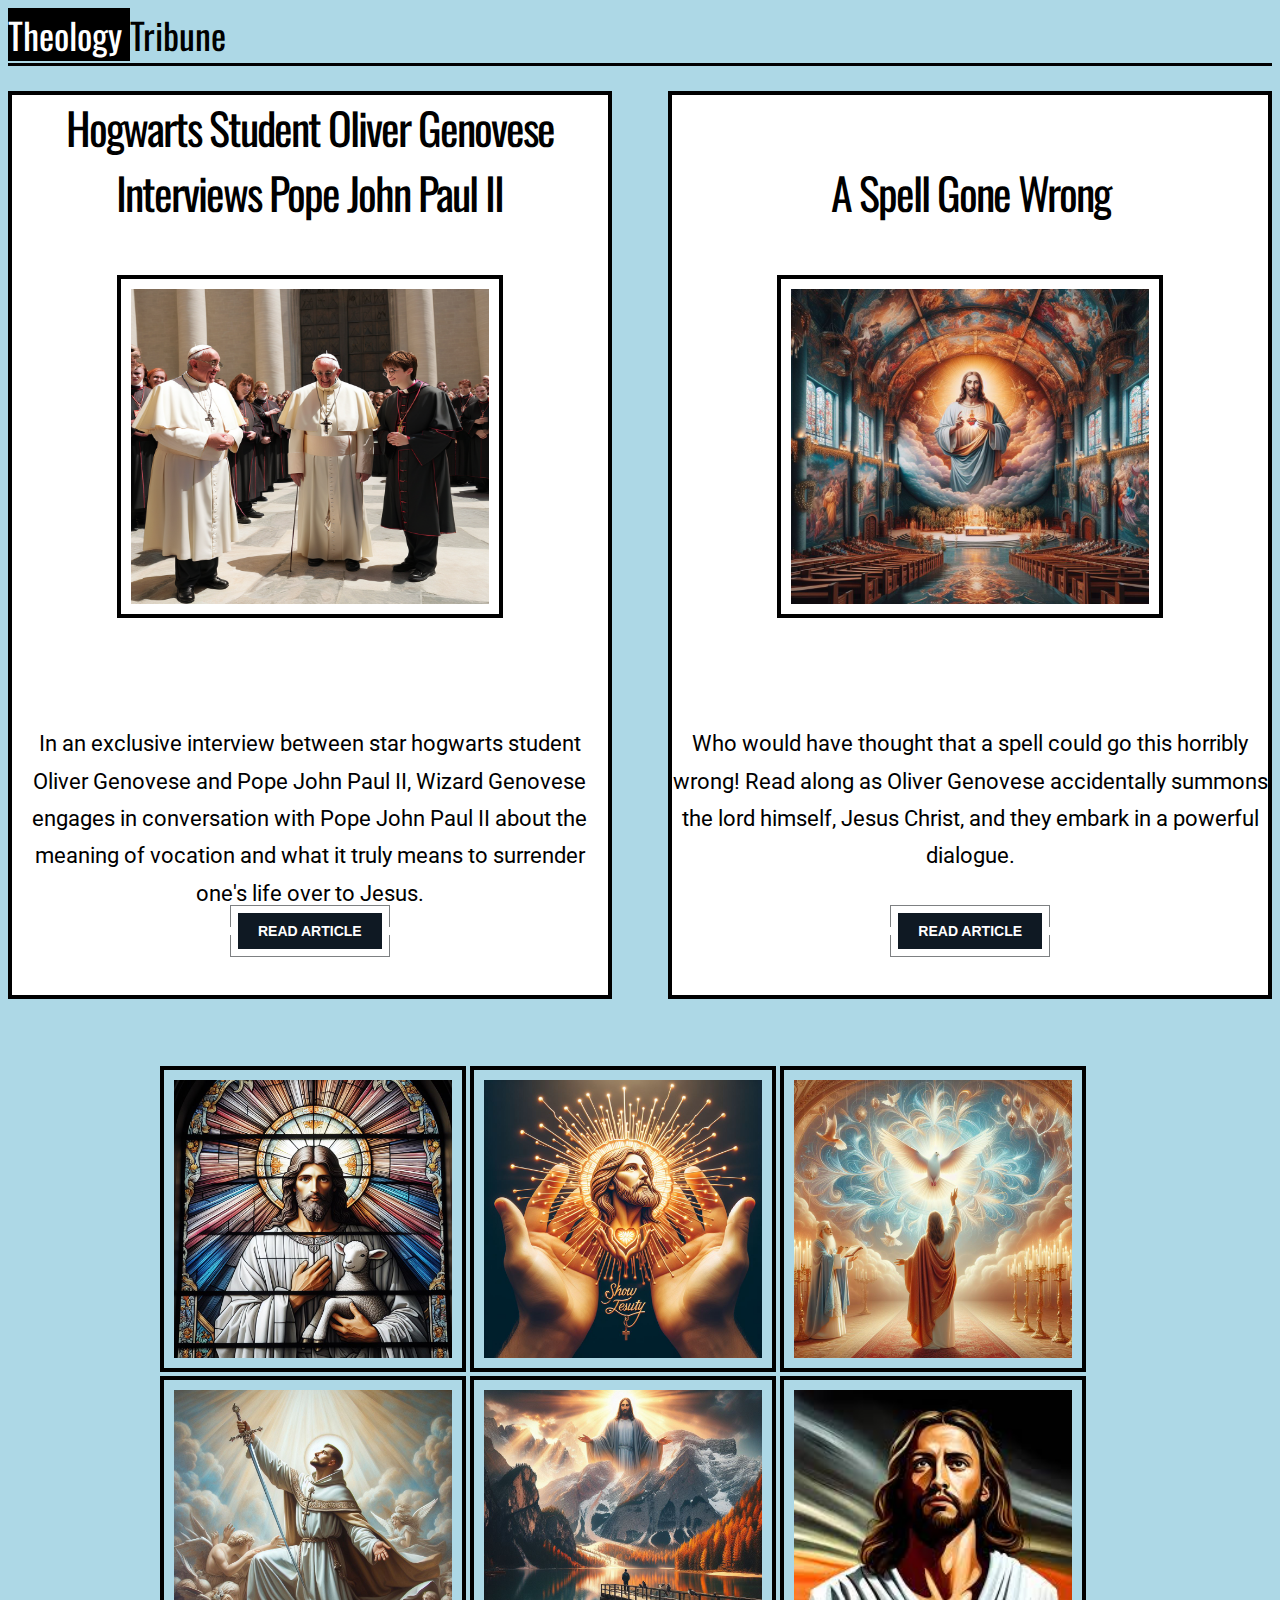
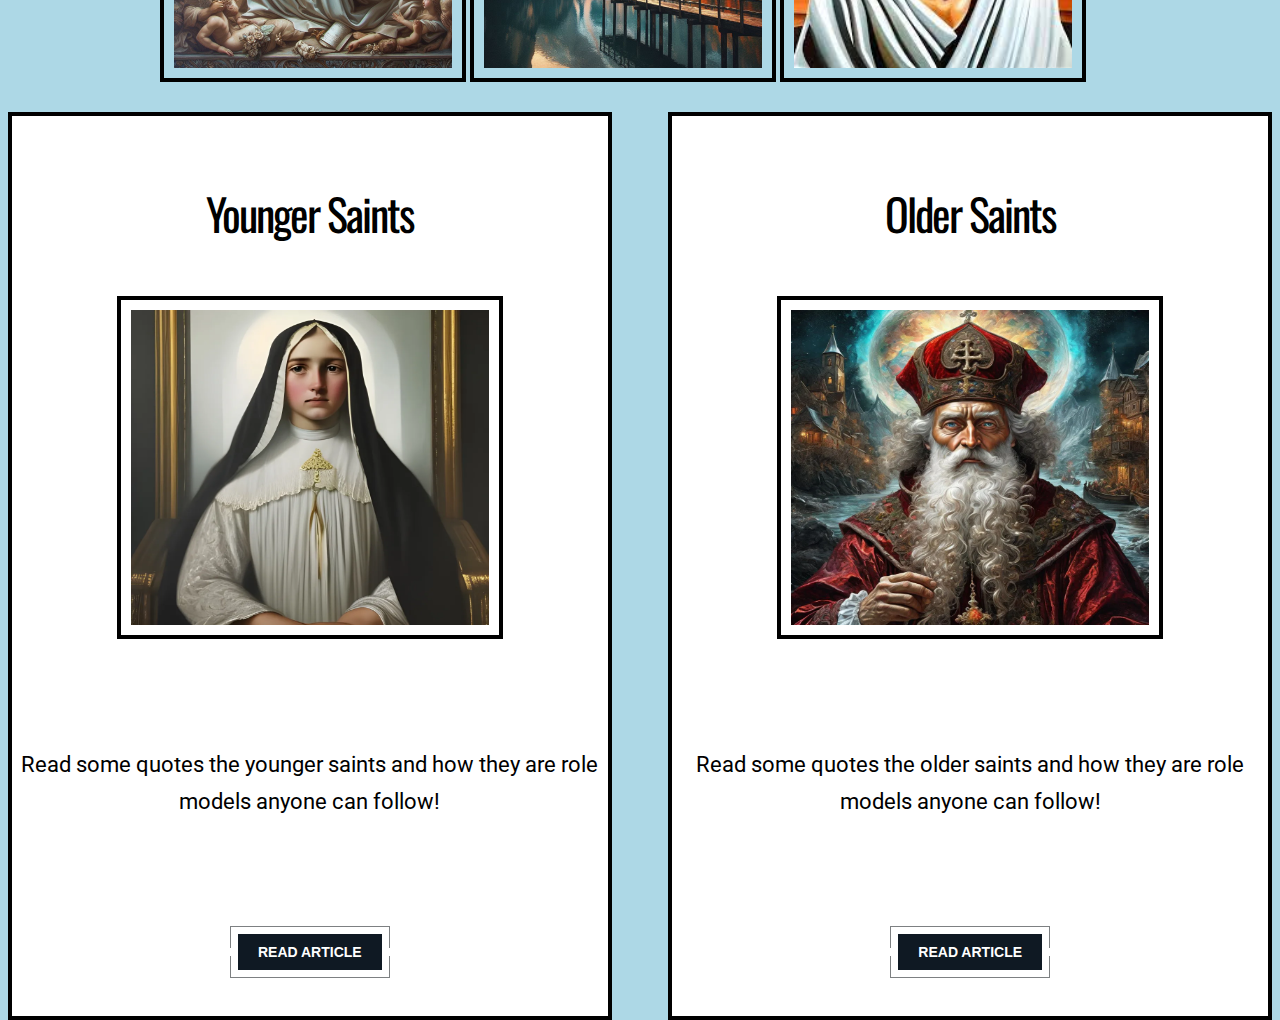
<file: index.html>
<!DOCTYPE html>
<html lang="en">
<head>
    <meta charset="UTF-8">
    <meta name="viewport" content="width=device-width, initial-scale=1.0">
    <title>Theology Tribune</title>
    <link rel="stylesheet" type="text/css" href="main.css" />
</head>
<body>
    <div class="titleDiv">
        <span class="spanLabel">
            <span class="theologySpan">
                Theology
            </span>
            <span class="tribuneSpan">
                Tribune
            </span>
        </span>
    </div>
    <div class="articleBodies">
        <div class="leftArticle">
            <div class="upperSpace">
                <label class="leftTitle">Hogwarts Student Oliver Genovese <br> Interviews Pope John Paul II</label>
            </div>
                
            <div class="leftPictureDiv"><img src="images/harry potter wi e5b36b27-4c4a-42f6-ba6a-9061af0a811d.png" class="leftPicture"></div>
            <div class="lowerLeft">
                <label class="leftDesc">In an exclusive interview between star hogwarts student Oliver Genovese and Pope John Paul II, 
                    Wizard Genovese engages in conversation with Pope John Paul II about the meaning of vocation and what it truly means to 
                    surrender one's life over to Jesus.
                </label>
            </div>
            <div class="leftButtonContainer">
                <button class="button" onclick="location.href = 'interview.html'">
                    <span class="button_lg">
                        <span class="button_sl"></span>
                        <span class="button_text">Read Article</span>
                    </span>
                </button>
            </div>
        </div>

        <div class="midSpace"></div>

        <div class="rightArticle">
            <div class="upperSpace">
                <label class="leftTitle"><br>A Spell Gone Wrong</label>
            </div>
                
            <div class="leftPictureDiv"><img src="images/JesusChurch.png" class="leftPicture"></div>
            <div class="lowerLeft">
                <label class="leftDesc">Who would have thought that a spell could go this horribly wrong! Read along as Oliver Genovese
                    accidentally summons the lord himself, Jesus Christ, and they embark in a powerful dialogue.
                </label>
            </div>
            <div class="leftButtonContainer">
                <button class="button" onclick="location.href = 'art1.html'">
                    <span class="button_lg">
                        <span class="button_sl"></span>
                        <span class="button_text">Read Article</span>
                    </span>
                </button>
            </div>
        </div>
    </div>

<div class="imgDiv">
    <div class="sixImages">

        <img src="images/JesusLamb.png" alt="" class="Lamb">
        <img src="images/JesusEuchHeart.png" alt="" class="Euch">
        <img src="images/JesusDove.png" alt="" class="Dove">
        <img src="images/Knight.png" alt="" class="Knight">
        <img src="images/JesusMountain.png" alt="" class="Mountain">
        <img src="images/JesusArt.jpeg" alt="" class="JesusArt">

    </div>
</div>

<div class="articleBodies">
    <div class="leftArticle">
        <div class="upperSpace">
            <label class="leftTitle"><br>Younger Saints</label>
        </div>
            
        <div class="leftPictureDiv"><img src="images/youngsaing.webp" class="leftPicture"></div>
        <div class="lowerLeft">
            <label class="leftDesc">Read some quotes the younger saints and how they are role models anyone can follow!
            </label>
        </div>
        <div class="leftButtonContainer">
            <button class="button" onclick="location.href = 'youngs.html'">
                <span class="button_lg">
                    <span class="button_sl"></span>
                    <span class="button_text">Read Article</span>
                </span>
            </button>
        </div>
    </div>

    <div class="midSpace"></div>

    <div class="rightArticle">
        <div class="upperSpace">
            <label class="leftTitle"><br>Older Saints</label>
        </div>
            
        <div class="leftPictureDiv"><img src="images/oldsaint.webp" class="leftPicture"></div>
        <div class="lowerLeft">
            <label class="leftDesc">Read some quotes the older saints and how they are role models anyone can follow!
            </label>
        </div>
        <div class="leftButtonContainer">
            <button class="button" onclick="location.href = 'olds.html'">
                <span class="button_lg">
                    <span class="button_sl"></span>
                    <span class="button_text">Read Article</span>
                </span>
            </button>
        </div>
    </div>
</div>  

</body>
</html>
</file>
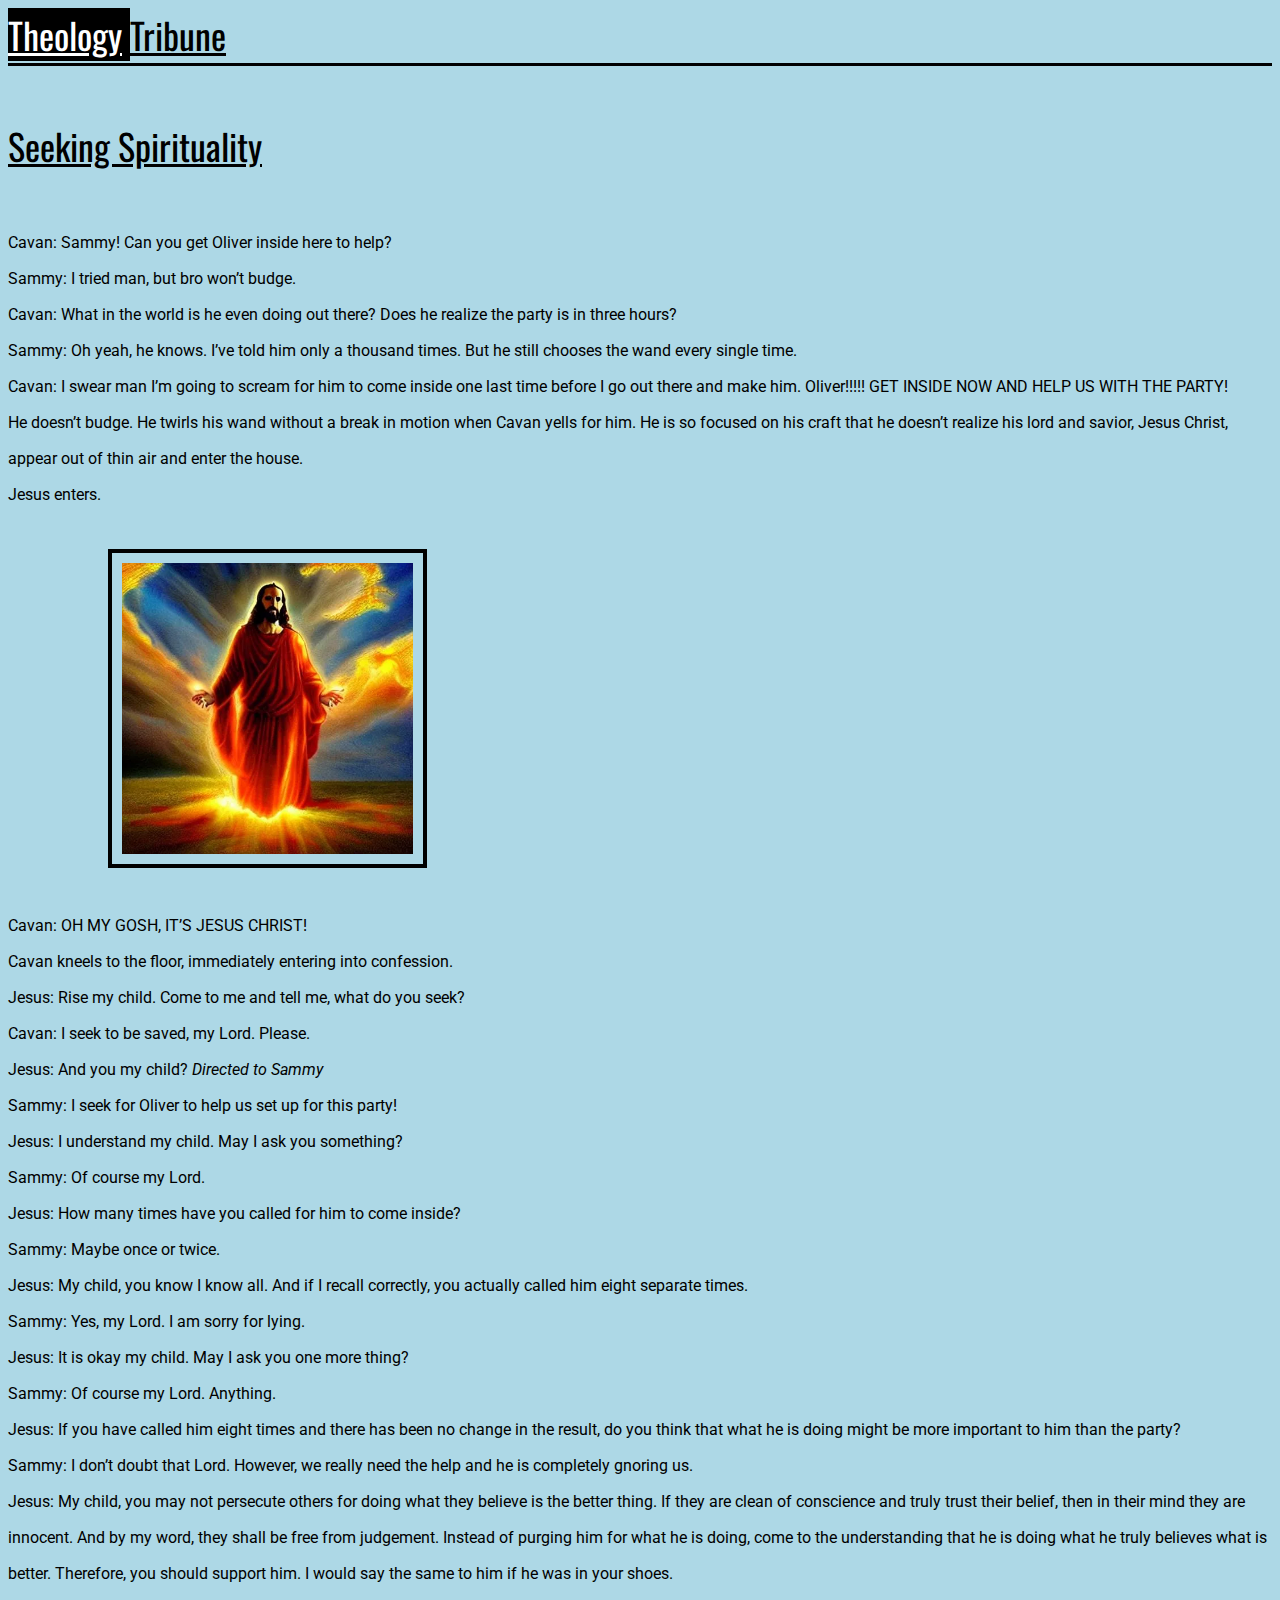
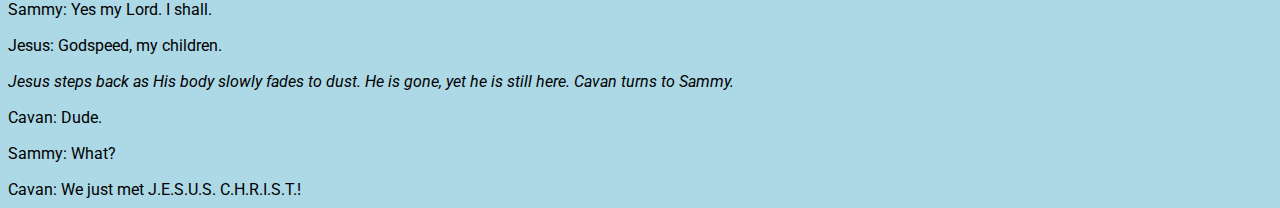
<file: art1.html>
<!DOCTYPE html>
<html lang="en">
<head>
    <meta charset="UTF-8">
    <meta name="viewport" content="width=device-width, initial-scale=1.0">
    <title>Document</title>
    <link rel="stylesheet" type="text/css" href="art1.css" />
</head>
<body>
    <div class="titleDiv">
        <span class="spanLabel">
            <span class="theologySpan">
                <a href="index.html" class="TheoHypr">Theology</a>
            </span>
            <span class="tribuneSpan">
                <a href="index.html" class="TribHypr">Tribune</a>
            </span>
        </span>
    </div>
    <span class="title"><br>Seeking Spirituality <br><br></span>
    <span class="interviewBody"> 

Cavan: Sammy! Can you get Oliver inside here to help? <br>

Sammy: I tried man, but bro won’t budge. <br>

Cavan: What in the world is he even doing out there? Does he realize the party is in three hours? <br>

Sammy: Oh yeah, he knows. I’ve told him only a thousand times. But he still chooses the wand every single time. <br>

Cavan: I swear man I’m going to scream for him to come inside one last time before I go out there and make him. Oliver!!!!! GET INSIDE NOW AND HELP US WITH THE PARTY! <br>

He doesn’t budge. He twirls his wand without a break in motion when Cavan yells for him. He is so focused on his craft that he doesn’t realize his lord and savior, Jesus Christ, appear out of thin air and enter the house.  <br>

Jesus enters. <br> <br>
</span>
    <div class="pic1div">
        <img src="images/jesusAppears.webp" class="jesusApp">
    </div>    
<span class="interviewBody">
<br>Cavan: OH MY GOSH, IT’S JESUS CHRIST! <br>

Cavan kneels to the floor, immediately entering into confession. <br>

Jesus: Rise my child. Come to me and tell me, what do you seek? <br>

Cavan: I seek to be saved, my Lord. Please. <br>

Jesus: And you my child? <i>Directed to Sammy</i> <br>

Sammy: I seek for Oliver to help us set up for this party! <br>

Jesus: I understand my child. May I ask you something? <br>

Sammy: Of course my Lord. <br>

Jesus: How many times have you called for him to come inside? <br>

Sammy: Maybe once or twice. <br>

Jesus: My child, you know I know all. And if I recall correctly, you actually called him eight separate times.  <br>

Sammy: Yes, my Lord. I am sorry for lying.  <br>

Jesus: It is okay my child. May I ask you one more thing? <br>

Sammy: Of course my Lord. Anything. <br>

Jesus: If you have called him eight times and there has been no change in the result, do you think that what he is doing might be more important to him than the party? <br>

Sammy: I don’t doubt that Lord. However, we really need the help and he is completely gnoring us. <br>

Jesus: My child, you may not persecute others for doing what they believe is the better thing. If they are clean of conscience and truly trust their belief, then in their mind they are innocent. And by my word, they shall be free from judgement. Instead of purging him for what he is doing, come to the understanding that he is doing what he truly believes what is better. Therefore, you should support him. I would say the same to him if he was in your shoes. <br>

Sammy: Yes my Lord. I shall. <br>

Jesus: Godspeed, my children. <br>

<i>Jesus steps back as His body slowly fades to dust. He is gone, yet he is still here. Cavan turns to Sammy.</i> <br>

Cavan: Dude. <br>

Sammy: What? <br>

Cavan: We just met J.E.S.U.S. C.H.R.I.S.T.!
    </span>
</body>
</html>
</file>
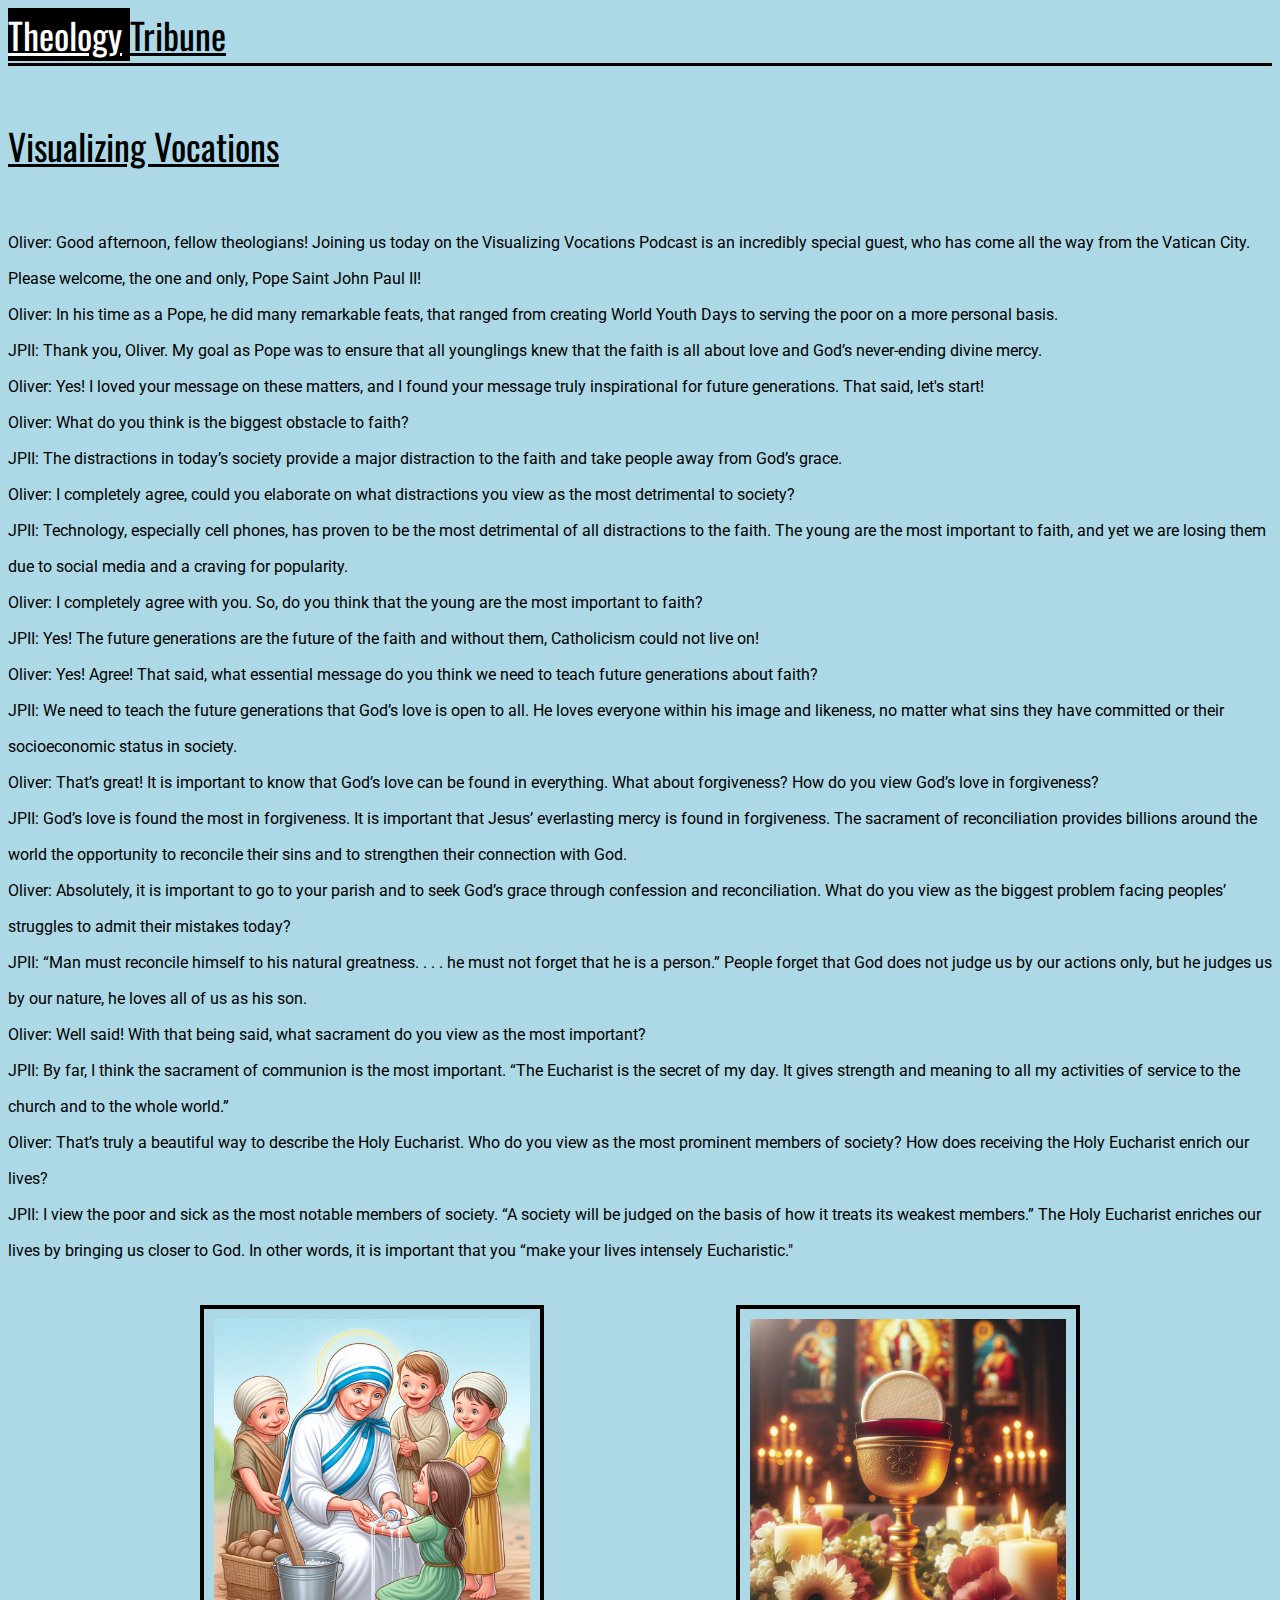
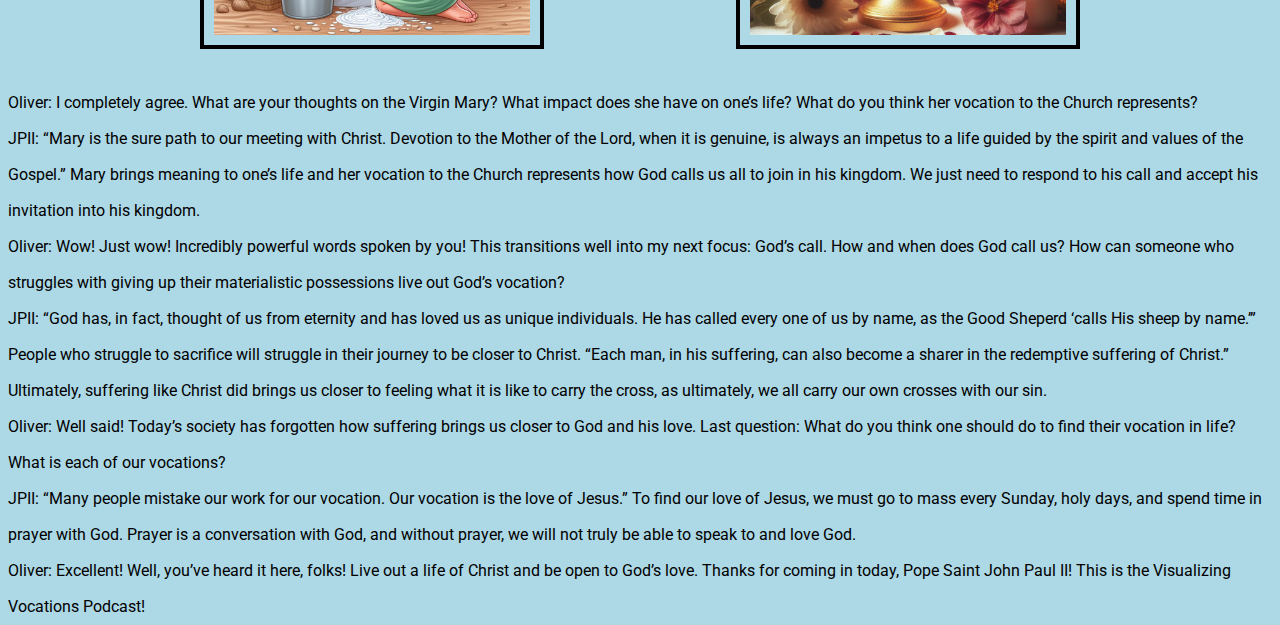
<file: interview.html>
<!DOCTYPE html>
<html lang="en">
<head>
    <meta charset="UTF-8">
    <meta name="viewport" content="width=device-width, initial-scale=1.0">
    <title>Document</title>
    <link rel="stylesheet" type="text/css" href="interview.css" />
</head>
<body>
    <div class="titleDiv">
        <span class="spanLabel">
            <span class="theologySpan">
                <a href="index.html" class="TheoHypr">Theology</a>
            </span>
            <span class="tribuneSpan">
                <a href="index.html" class="TribHypr">Tribune</a>
            </span>
        </span>
    </div>
    <span class="title"><br>Visualizing Vocations <br><br></span>
    <span class="interviewBody">
Oliver: Good afternoon, fellow theologians! Joining us today on the Visualizing Vocations Podcast is an incredibly special guest, who has come all the way from the Vatican City. Please welcome, the one and only, Pope Saint John Paul II! <br>

Oliver: In his time as a Pope, he did many remarkable feats, that ranged from creating World Youth Days to serving the poor on a more personal basis. <br>

JPII: Thank you, Oliver. My goal as Pope was to ensure that all younglings knew that the faith is all about love and God’s never-ending divine mercy. <br>

Oliver: Yes! I loved your message on these matters, and I found your message truly inspirational for future generations. That said, let's start! <br>

Oliver: What do you think is the biggest obstacle to faith? <br>

JPII: The distractions in today’s society provide a major distraction to the faith and take people away from God’s grace. <br>

Oliver: I completely agree, could you elaborate on what distractions you view as the most detrimental to society? <br>

JPII: Technology, especially cell phones, has proven to be the most detrimental of all distractions to the faith. The young are the most important to faith, and yet we are losing them due to social media and a craving for popularity. <br>

Oliver: I completely agree with you. So, do you think that the young are the most important to faith? <br>

JPII: Yes! The future generations are the future of the faith and without them, Catholicism could not live on! <br>

Oliver: Yes! Agree! That said, what essential message do you think we need to teach future generations about faith? <br>

JPII: We need to teach the future generations that God’s love is open to all. He loves everyone within his image and likeness, no matter what sins they have committed or their socioeconomic status in society. <br>

Oliver: That’s great! It is important to know that God’s love can be found in everything. What about forgiveness? How do you view God’s love in forgiveness? <br>

JPII: God’s love is found the most in forgiveness. It is important that Jesus’ everlasting mercy is found in forgiveness. The sacrament of reconciliation provides billions around the world the opportunity to reconcile their sins and to strengthen their connection with God. <br>

Oliver: Absolutely, it is important to go to your parish and to seek God’s grace through confession and reconciliation. What do you view as the biggest problem facing peoples’ struggles to admit their mistakes today? <br>

JPII: “Man must reconcile himself to his natural greatness. . . . he must not forget that he is a person.” People forget that God does not judge us by our actions only, but he judges us by our nature, he loves all of us as his son. <br>

Oliver: Well said! With that being said, what sacrament do you view as the most important? <br>

JPII: By far, I think the sacrament of communion is the most important. “The Eucharist is the secret of my day. It gives strength and meaning to all my activities of service to the church and to the whole world.” <br>

Oliver: That’s truly a beautiful way to describe the Holy Eucharist. Who do you view as the most prominent members of society? How does receiving the Holy Eucharist enrich our lives? <br>

JPII: I view the poor and sick as the most notable members of society. “A society will be judged on the basis of how it treats its weakest members.” The Holy Eucharist enriches our lives by bringing us closer to God. In other words, it is important that you “make your lives intensely Eucharistic." <br> <br>
</span>

<div class="pic1div">
    <img src="images/helping.png" class="helping">
    <img src="images/eucharist.png" class="eucharist">
</div>

<span class="interviewBody">
<br> Oliver: I completely agree. What are your thoughts on the Virgin Mary? What impact does she have on one’s life? What do you think her vocation to the Church represents? <br>

JPII: “Mary is the sure path to our meeting with Christ. Devotion to the Mother of the Lord, when it is genuine, is always an impetus to a life guided by the spirit and values of the Gospel.” Mary brings meaning to one’s life and her vocation to the Church represents how God calls us all to join in his kingdom. We just need to respond to his call and accept his invitation into his kingdom. <br>

Oliver: Wow! Just wow! Incredibly powerful words spoken by you! This transitions well into my next focus: God’s call. How and when does God call us? How can someone who struggles with giving up their materialistic possessions live out God’s vocation? <br>

JPII: “God has, in fact, thought of us from eternity and has loved us as unique individuals. He has called every one of us by name, as the Good Sheperd ‘calls His sheep by name.’” People who struggle to sacrifice will struggle in their journey to be closer to Christ. “Each man, in his suffering, can also become a sharer in the redemptive suffering of Christ.” Ultimately, suffering like Christ did brings us closer to feeling what it is like to carry the cross, as ultimately, we all carry our own crosses with our sin. <br>

Oliver: Well said! Today’s society has forgotten how suffering brings us closer to God and his love. Last question: What do you think one should do to find their vocation in life? What is each of our vocations? <br>

JPII: “Many people mistake our work for our vocation. Our vocation is the love of Jesus.” To find our love of Jesus, we must go to mass every Sunday, holy days, and spend time in prayer with God. Prayer is a conversation with God, and without prayer, we will not truly be able to speak to and love God. <br>

Oliver: Excellent! Well, you’ve heard it here, folks! Live out a life of Christ and be open to God’s love. Thanks for coming in today, Pope Saint John Paul II! This is the Visualizing Vocations Podcast! <br>
    </span>
</body>
</html>
</file>
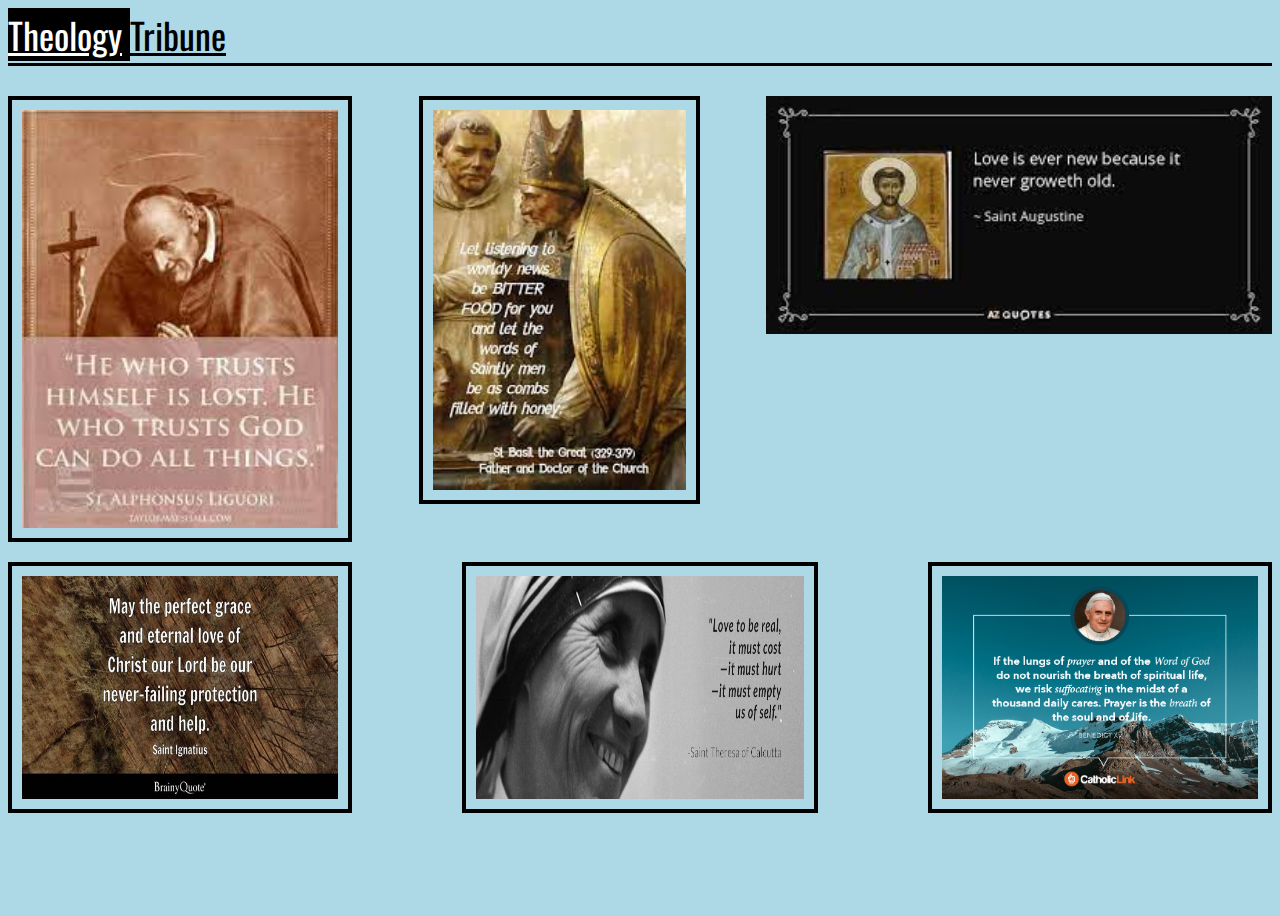
<file: olds.html>
<!DOCTYPE html>
<html lang="en">
<head>
    <meta charset="UTF-8">
    <meta name="viewport" content="width=device-width, initial-scale=1.0">
    <title>Document</title>
    <link rel="stylesheet" type="text/css" href="olds.css" />
</head>
<body>
    <div class="titleDiv">
        <span class="spanLabel">
            <span class="theologySpan">
                <a href="index.html" class="TheoHypr">Theology</a>
            </span>
            <span class="tribuneSpan">
                <a href="index.html" class="TribHypr">Tribune</a>
            </span>
        </span>
    </div>

    <div class="sixImageWrapper">
        <img src="images/download (1).jpeg" class="alphonsus">
        <img src="images/download.jpeg" class="basil">
        <img src="images/images.jpeg" alt="" class="augustine">

    </div>
    <div class="sixImageWrapper">
        <img src="images/saintignatius1.jpg" alt="" class="jose">
        <img src="images/Mama T.jpeg" alt="" class="badano">
        <img src="images/Benedict .png" alt="" class="joan">
    </div>
</body>
</html>
</file>
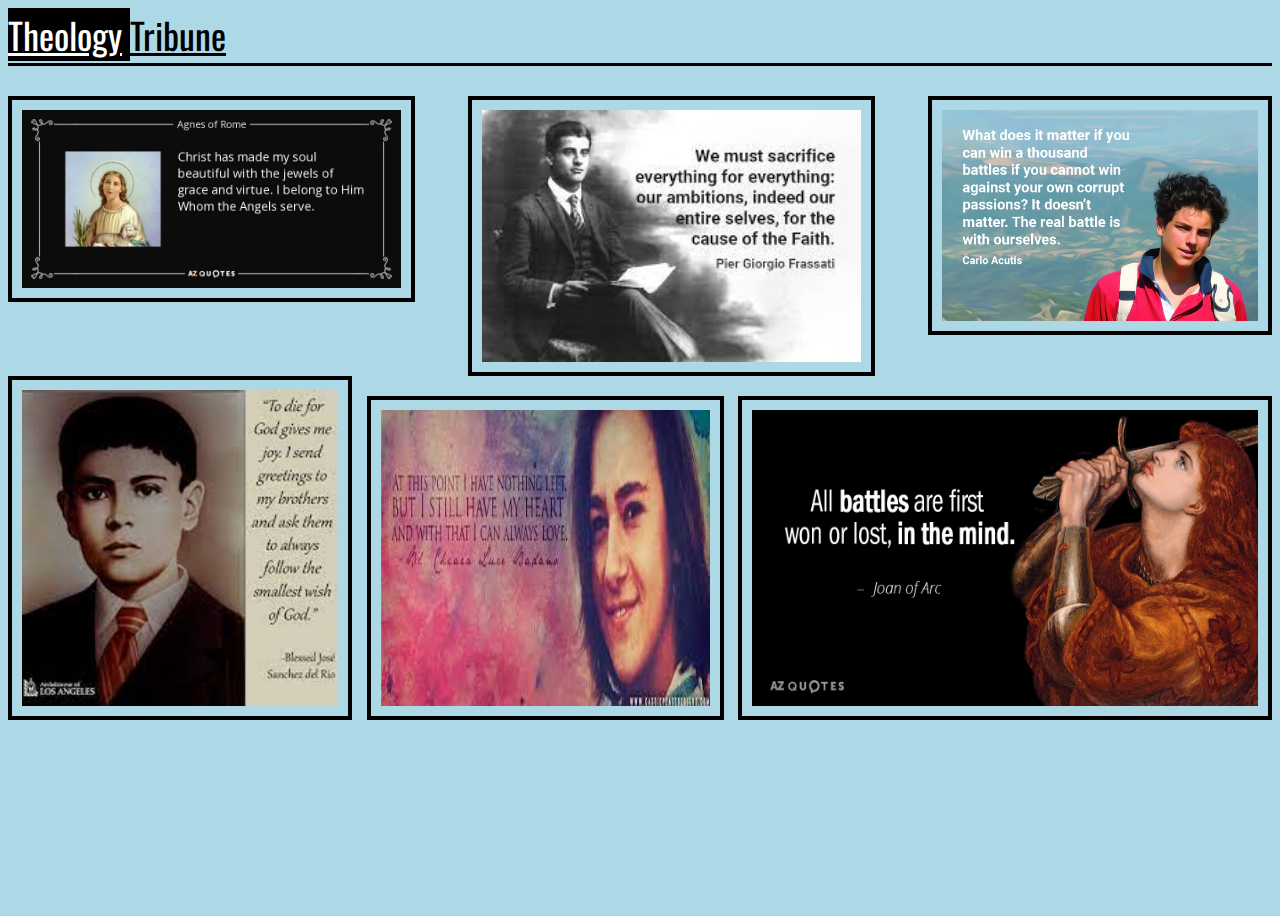
<file: youngs.html>
<!DOCTYPE html>
<html lang="en">
<head>
    <meta charset="UTF-8">
    <meta name="viewport" content="width=device-width, initial-scale=1.0">
    <title>Document</title>
    <link rel="stylesheet" type="text/css" href="youngs.css" />
</head>
<body>
    <div class="titleDiv">
        <span class="spanLabel">
            <span class="theologySpan">
                <a href="index.html" class="TheoHypr">Theology</a>
            </span>
            <span class="tribuneSpan">
                <a href="index.html" class="TribHypr">Tribune</a>
            </span>
        </span>
    </div>

    <div class="sixImageWrapper">
        <img src="images/Agnes of Rome.jpeg" class="agnes">
        <img src="images/PGF.jpeg" class="pgf">
        <img src="images/MicrosoftTeams-image.png" alt="" class="carlo">

    </div>
    <div class="sixImageWrapper">
        <img src="images/Jose.jpeg" alt="" class="jose">
        <img src="images/Badano.jpeg" alt="" class="badano">
        <img src="images/Joan of Arc.jpeg" alt="" class="joan">
    </div>
</body>
</html>
</file>
<file: main.css>
@import url(https://fonts.googleapis.com/css?family=Oswald:400,700);
@import url(https://fonts.googleapis.com/css?family=Roboto);

body {
    height: 100vh;
    background-color: lightblue;
}


.titleDiv {
    display: flex;
    border-style: solid;
    border-top: #ffffff;
    border-left: #ffffff;
    border-right: #ffffff;
    border-color: black;
    border-width: 3px;
    height: 55px;
}



.spanLabel {
    font-size: 36px;
    font-family: Oswald;
}

.theologySpan {
    background-color: black;
    color: white;
}

.articleBodies {
    margin-top: 2%;
    height: 100%;
    width: 100%;
    background-color: black;
    display: flex;
}

.rightArticle {
  height: 100%;
  width: 52.5%;
  background-color: white;
  border-style: solid;
  border-width: 4px;
  border-color: black;
}

.midSpace {
    height: 100%;
    width: 5%;
    background-color: lightblue;
}

.leftArticle {
    height: 100%;
    width: 52.5%;
    background-color: white;
    border-style: solid;
    border-width: 4px;
    border-color: black;
}

.leftPicture {
    height: 70%;
    width: 60%;
    border-style: solid;
    border-width: 4px;
    border-color: black;
    padding: 10px 10px;
}

.upperSpace {
    width: 100%;
    height: 20%;
    display: flex;
    justify-content: center;
}

.leftPictureDiv {
    display: flex;
    justify-content: center;
    width: 100%;
    height: 50%;
}

.leftTitle {
    font-size: 44px;
    font-family: Oswald;
    text-align: center;
    letter-spacing: -2px;
}

.lowerLeft {
    background-color: white;
    width: 100%;
    height: 20%;
    font-size: 22px;
    text-align: center;
    line-height: 170%;
    font-family: Roboto;
}

.leftButtonContainer {
    display: flex;
    justify-content: center;
    align-items: center;
}

.button {
    -moz-appearance: none;
    -webkit-appearance: none;
    appearance: none;
    border: none;
    background: none;
    color: #0f1923;
    cursor: pointer;
    position: relative;
    padding: 8px;
    margin-bottom: 20px;
    text-transform: uppercase;
    font-weight: bold;
    font-size: 14px;
    transition: all .15s ease;
  }
  
  .button::before,
  .button::after {
    content: '';
    display: block;
    position: absolute;
    right: 0;
    left: 0;
    height: calc(50% - 5px);
    border: 1px solid #7D8082;
    transition: all .15s ease;
  }
  
  .button::before {
    top: 0;
    border-bottom-width: 0;
  }
  
  .button::after {
    bottom: 0;
    border-top-width: 0;
  }
  
  .button:active,
  .button:focus {
    outline: none;
  }
  
  .button:active::before,
  .button:active::after {
    right: 3px;
    left: 3px;
  }
  
  .button:active::before {
    top: 3px;
  }
  
  .button:active::after {
    bottom: 3px;
  }
  
  .button_lg {
    position: relative;
    display: block;
    padding: 10px 20px;
    color: #fff;
    background-color: #0f1923;
    overflow: hidden;
    box-shadow: inset 0px 0px 0px 1px transparent;
  }
  
  .button_lg::before {
    content: '';
    display: block;
    position: absolute;
    top: 0;
    left: 0;
    width: 2px;
    height: 2px;
    background-color: #0f1923;
  }
  
  .button_lg::after {
    content: '';
    display: block;
    position: absolute;
    right: 0;
    bottom: 0;
    width: 4px;
    height: 4px;
    background-color: #0f1923;
    transition: all .2s ease;
  }
  
  .button_sl {
    display: block;
    position: absolute;
    top: 0;
    bottom: -1px;
    left: -8px;
    width: 0;
    background-color: #ff4655;
    transform: skew(-15deg);
    transition: all .2s ease;
  }
  
  .button_text {
    position: relative;
  }
  
  .button:hover {
    color: #0f1923;
  }
  
  .button:hover .button_sl {
    width: calc(100% + 15px);
  }
  
  .button:hover .button_lg::after {
    background-color: #fff;
  }
  
.Lamb, .Euch, .Dove, .Knight, .JesusArt, .Mountain {
  height: 25%;
  width: 25%;
  border-style: solid;
  border-width: 4px;
  border-color: black;
  padding: 10px 10px;
}

.imgDiv {
  margin-top: 75px;
  display: flex;
  justify-content: center;
  align-items: center;
  margin-left: 12%;
}
</file>
<file: art1.css>
@import url(https://fonts.googleapis.com/css?family=Roboto);
@import url(https://fonts.googleapis.com/css?family=Oswald:400,700);

body {
    height: 100vh;
    background-color: lightblue;
}

.titleDiv {
    display: flex;
    border-style: solid;
    border-top: #ffffff;
    border-left: #ffffff;
    border-right: #ffffff;
    border-color: black;
    border-width: 3px;
    height: 55px;
}

.TheoHypr {
    background-color: black;
    color: white;
  }
  
  .TribHypr {
    color: black;
  }

.theologySpan {
    background-color: black;
    color: white;
}

.spanLabel {
    font-size: 36px;
    font-family: Oswald;
}

.interviewBody {
    font-family: Roboto;
    line-height: 36px;
}

.title {
    font-family: Oswald;
    font-size: 36px;
    text-decoration: underline;  
}

.jesusApp {
    height: 25%;
    width: 25%;
    border-style: solid;
    border-width: 4px;
    border-color: black;
    padding: 10px 10px;
}

.pic1div {
    margin-left: 100px;
}
</file>
<file: interview.css>
@import url(https://fonts.googleapis.com/css?family=Roboto);
@import url(https://fonts.googleapis.com/css?family=Oswald:400,700);

body {
    height: 100vh;
    background-color: lightblue;
}

.titleDiv {
    display: flex;
    border-style: solid;
    border-top: #ffffff;
    border-left: #ffffff;
    border-right: #ffffff;
    border-color: black;
    border-width: 3px;
    height: 55px;
}

.TheoHypr {
    background-color: black;
    color: white;
  }
  
  .TribHypr {
    color: black;
  }

.theologySpan {
    background-color: black;
    color: white;
}

.spanLabel {
    font-size: 36px;
    font-family: Oswald;
}

.interviewBody {
    font-family: Roboto;
    line-height: 36px;
}

.title {
    font-family: Oswald;
    font-size: 36px;
    text-decoration: underline;  
}

.pic1div {
    display: flex;
    justify-content: space-evenly;
}

.helping {
    height: 25%;
    width: 25%;
    border-style: solid;
    border-width: 4px;
    border-color: black;
    padding: 10px 10px;
}

.eucharist {
    height: 25%;
    width: 25%;
    border-style: solid;
    border-width: 4px;
    border-color: black;
    padding: 10px 10px;
}
</file>
<file: olds.css>
@import url(https://fonts.googleapis.com/css?family=Oswald:400,700);
@import url(https://fonts.googleapis.com/css?family=Roboto);

body {
    height: 100vh;
    background-color: lightblue;
}

.titleDiv {
    display: flex;
    border-style: solid;
    border-top: #ffffff;
    border-left: #ffffff;
    border-right: #ffffff;
    border-color: black;
    border-width: 3px;
    height: 55px;
}

.TheoHypr {
    background-color: black;
    color: white;
  }
  
  .TribHypr {
    color: black;
  }

.theologySpan {
    background-color: black;
    color: white;
}

.spanLabel {
    font-size: 36px;
    font-family: Oswald;
}

.sixImageWrapper {
    display: flex;
    justify-content: space-between;
}

.basil, .alphonsus, .jose, .badano, .joan, .carlo {
    border-style: solid;
    border-width: 4px;
    border-color: black;
    padding: 10px 10px;
}

.basil {
    height: 20%;
    width: 20%;
    margin-top: 30px;
}

.alphonsus {
    height: 15%;
    width: 25%;
    margin-top: 30px;
}

.augustine {
    height: 50%;
    width: 40%;
    margin-top: 30px;
}

.joan {
    width: 25%;
    margin-top: 20px;
}

.jose {
    width: 25%;
    margin-top: 20px;
}

.badano {
    width: 26%;
    margin-top: 20px;
}
</file>
<file: youngs.css>
@import url(https://fonts.googleapis.com/css?family=Oswald:400,700);
@import url(https://fonts.googleapis.com/css?family=Roboto);

body {
    height: 100vh;
    background-color: lightblue;
}

.titleDiv {
    display: flex;
    border-style: solid;
    border-top: #ffffff;
    border-left: #ffffff;
    border-right: #ffffff;
    border-color: black;
    border-width: 3px;
    height: 55px;
}

.TheoHypr {
    background-color: black;
    color: white;
  }
  
  .TribHypr {
    color: black;
  }

.theologySpan {
    background-color: black;
    color: white;
}

.spanLabel {
    font-size: 36px;
    font-family: Oswald;
}

.sixImageWrapper {
    display: flex;
    justify-content: space-between;
}

.agnes, .pgf, .jose, .badano, .joan, .carlo {
    border-style: solid;
    border-width: 4px;
    border-color: black;
    padding: 10px 10px;
}

.agnes {
    height: 50%;
    width: 30%;
    margin-top: 30px;
}

.pgf {
    width: 30%;
    margin-top: 30px;
}

.carlo {
    height: 25%;
    width: 25%;
    margin-top: 30px;
}

.joan {
    width: 40%;
    margin-top: 20px;
}

.jose {
    width: 25%;
}

.badano {
    width: 26%;
    margin-top: 20px;
}
</file>
